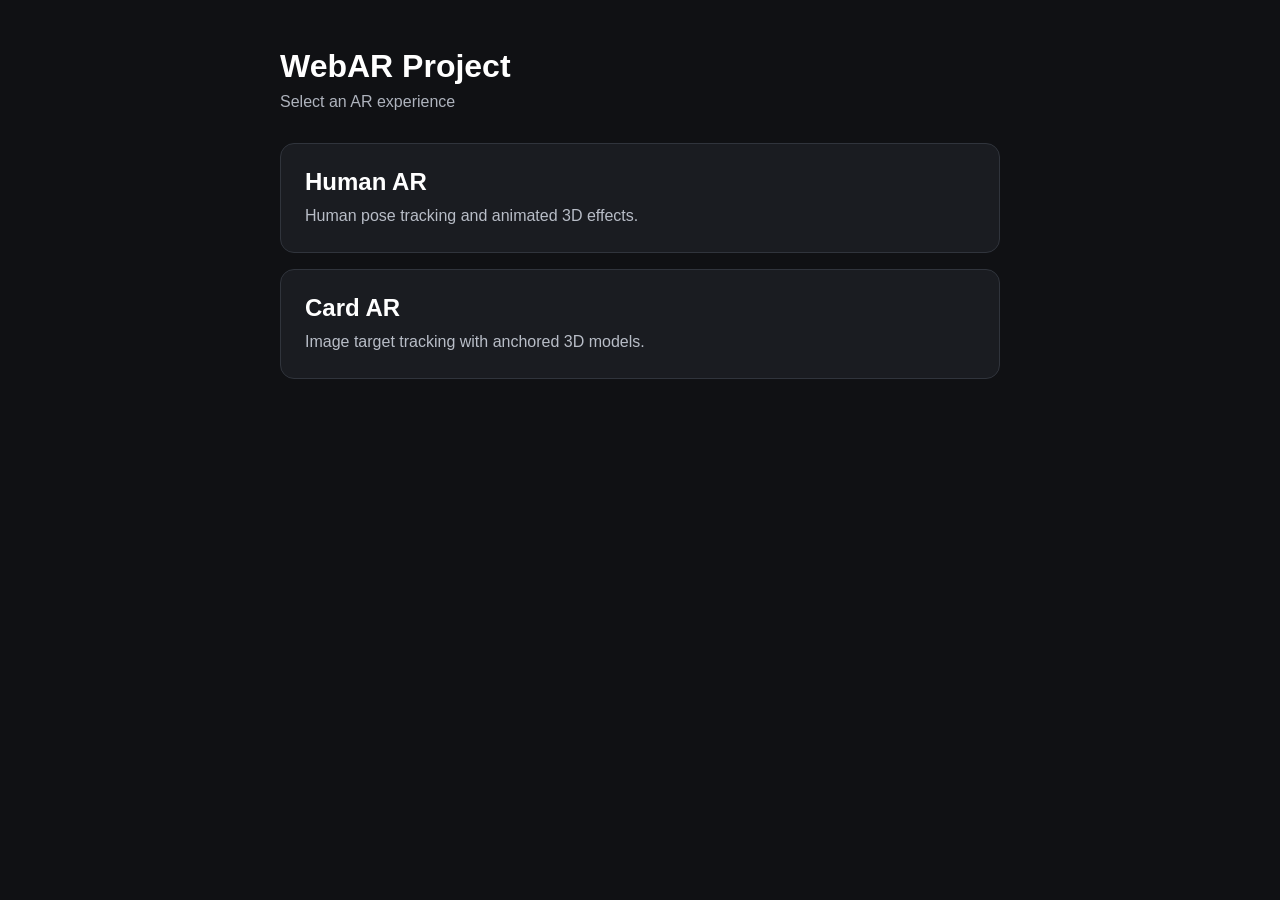
<file: index.html>
<!DOCTYPE html>
<html lang="en">
<head>
  <meta charset="UTF-8">

  <meta
    name="viewport"
    content="width=device-width, initial-scale=1.0, viewport-fit=cover"
  >

  <title>WebAR Project</title>

  <link rel="stylesheet" href="./style.css">
</head>

<body>

  <main class="app">

    <h1>WebAR Project</h1>

    <p class="subtitle">
      Select an AR experience
    </p>

    <div class="menu">

      <a class="ar-card" href="./human-ar/">
        <h2>Human AR</h2>

        <p>
          Human pose tracking and animated 3D effects.
        </p>
      </a>

      <a class="ar-card" href="./card-ar/">
        <h2>Card AR</h2>

        <p>
          Image target tracking with anchored 3D models.
        </p>
      </a>

    </div>

  </main>

</body>
</html>
</file>
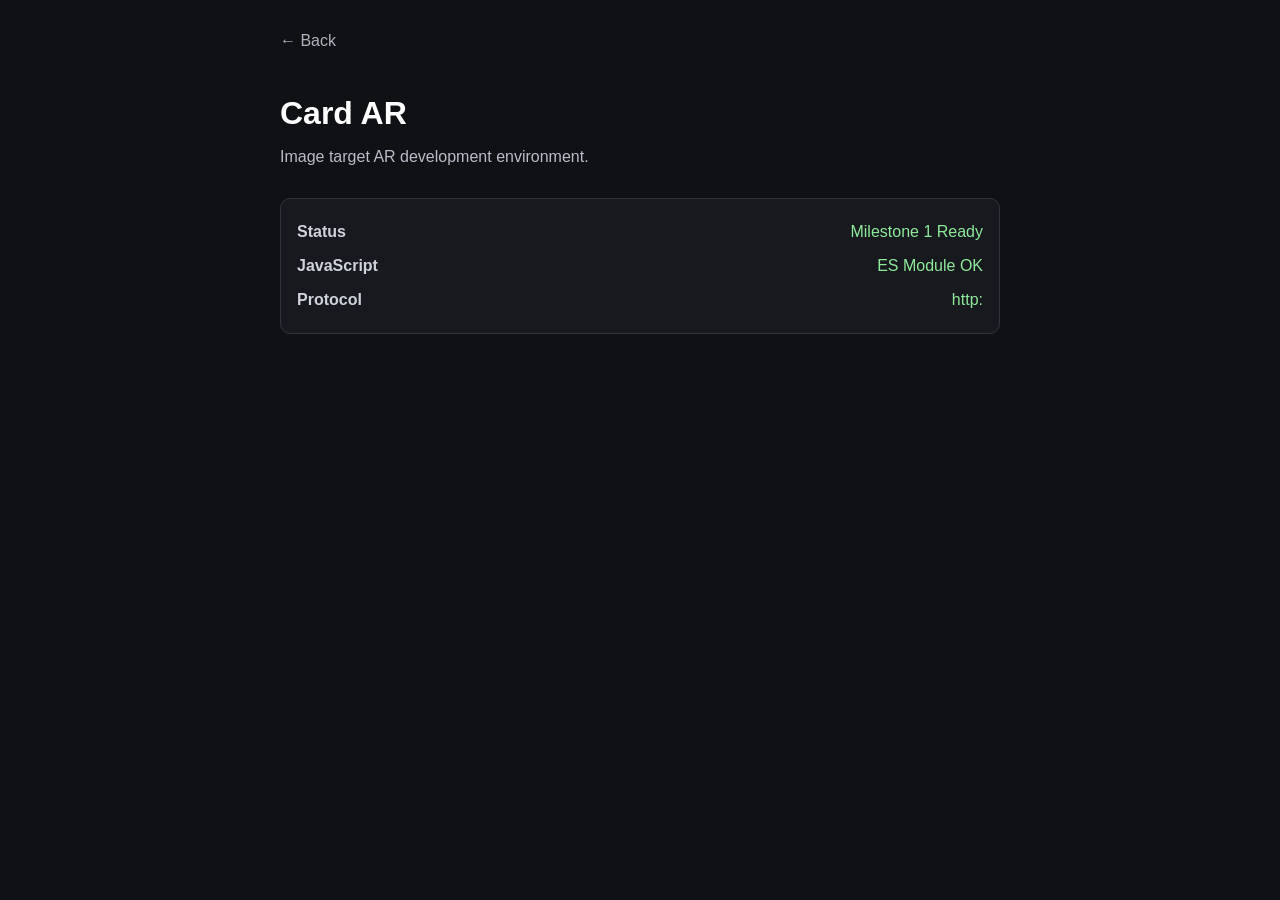
<file: card-ar/index.html>
<!DOCTYPE html>
<html lang="en">
<head>
  <meta charset="UTF-8">

  <meta
    name="viewport"
    content="width=device-width, initial-scale=1.0, viewport-fit=cover"
  >

  <title>Card AR</title>

  <link rel="stylesheet" href="./style.css">
</head>

<body>

  <main class="app">

    <a class="back-link" href="../">
      ← Back
    </a>

    <h1>Card AR</h1>

    <p>
      Image target AR development environment.
    </p>

    <section class="debug-panel">
      <div>
        <strong>Status</strong>
        <span id="status">Starting...</span>
      </div>

      <div>
        <strong>JavaScript</strong>
        <span id="js-status">Waiting</span>
      </div>

      <div>
        <strong>Protocol</strong>
        <span id="protocol-status">Checking</span>
      </div>
    </section>

  </main>

  <script type="module" src="./app.js"></script>

</body>
</html>
</file>
<file: style.css>
* {
  box-sizing: border-box;
}

html,
body {
  margin: 0;
  width: 100%;
  min-height: 100%;
}

body {
  font-family: Arial, Helvetica, sans-serif;
  background: #101114;
  color: #ffffff;
}

.app {
  width: min(92%, 720px);
  margin: 0 auto;
  padding: 48px 0;
}

h1 {
  margin: 0;
  font-size: 32px;
}

.subtitle {
  margin-top: 8px;
  color: #aeb3bd;
}

.menu {
  display: grid;
  gap: 16px;
  margin-top: 32px;
}

.ar-card {
  display: block;

  padding: 24px;

  color: inherit;
  text-decoration: none;

  background: #1a1c21;

  border: 1px solid #30343c;
  border-radius: 14px;
}

.ar-card:hover {
  border-color: #7b8494;
}

.ar-card h2 {
  margin: 0 0 8px;
}

.ar-card p {
  margin: 0;

  color: #b8bdc7;

  line-height: 1.5;
}
</file>
<file: card-ar/style.css>
* {
  box-sizing: border-box;
}

html,
body {
  margin: 0;
  width: 100%;
  min-height: 100%;
}

body {
  font-family: Arial, Helvetica, sans-serif;
  background: #101114;
  color: #ffffff;
}

.app {
  width: min(92%, 720px);
  margin: 0 auto;
  padding: 32px 0;
}

.back-link {
  display: inline-block;

  margin-bottom: 24px;

  color: #aeb3bd;
  text-decoration: none;
}

h1 {
  margin-bottom: 8px;
}

p {
  color: #b8bdc7;
}

.debug-panel {
  margin-top: 32px;
  padding: 16px;

  background: #17191e;

  border: 1px solid #30343c;
  border-radius: 10px;
}

.debug-panel div {
  display: flex;
  justify-content: space-between;
  gap: 16px;

  padding: 8px 0;
}

.debug-panel strong {
  color: #cfd3dc;
}

.debug-panel span {
  text-align: right;
  color: #8ee99a;
}
</file>
